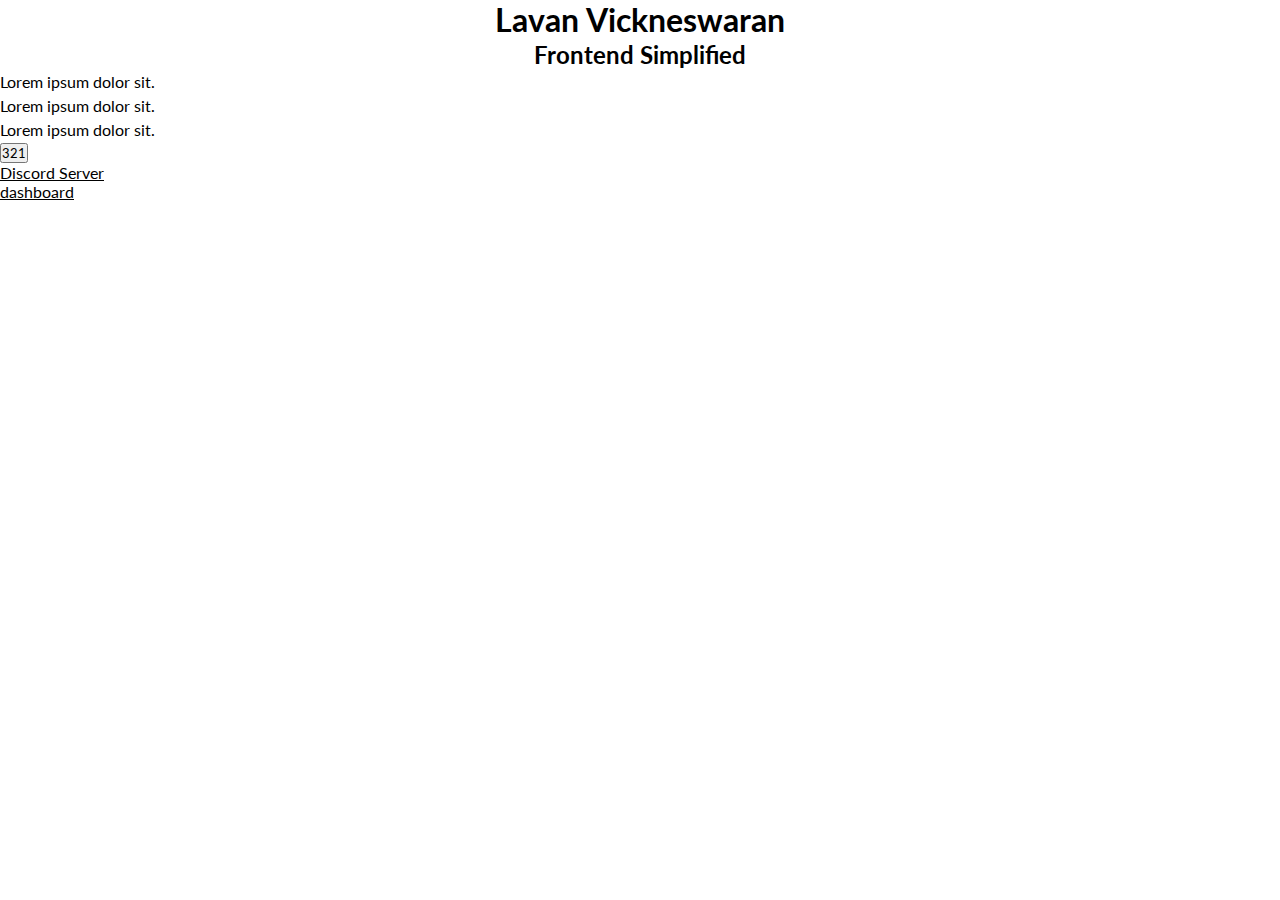
<file: index.html>
<!DOCTYPE html>
<html lang="en">
<head>
    <meta charset="UTF-8">
    <meta http-equiv="X-UA-Compatible" content="IE=edge">
    <meta name="viewport" content="width=device-width, initial-scale=1.0">
    <title>Lavan Vickneswaran</title>
    <link rel="stylesheet" href="./styles.css">
</head>
<body>
    <section id="about-me">
        <nav>
         <div class="personal__logo"></div>
        </nav>
    </section>
    <h1>Lavan Vickneswaran</h1>
    <h2>Frontend Simplified</h2>
    <p>Lorem ipsum dolor sit.</p>
    <p>Lorem ipsum dolor sit.</p>
    <p>Lorem ipsum dolor sit.</p>
    <button>321</button>
    <div>
        <a href="https://discord.gg/frontend" target="_blank">Discord Server</a>
    </div>
    <div>
        <a href="/dashboard.html" target="_blank">dashboard</a>
    </div>
</body>
</html>
</file>
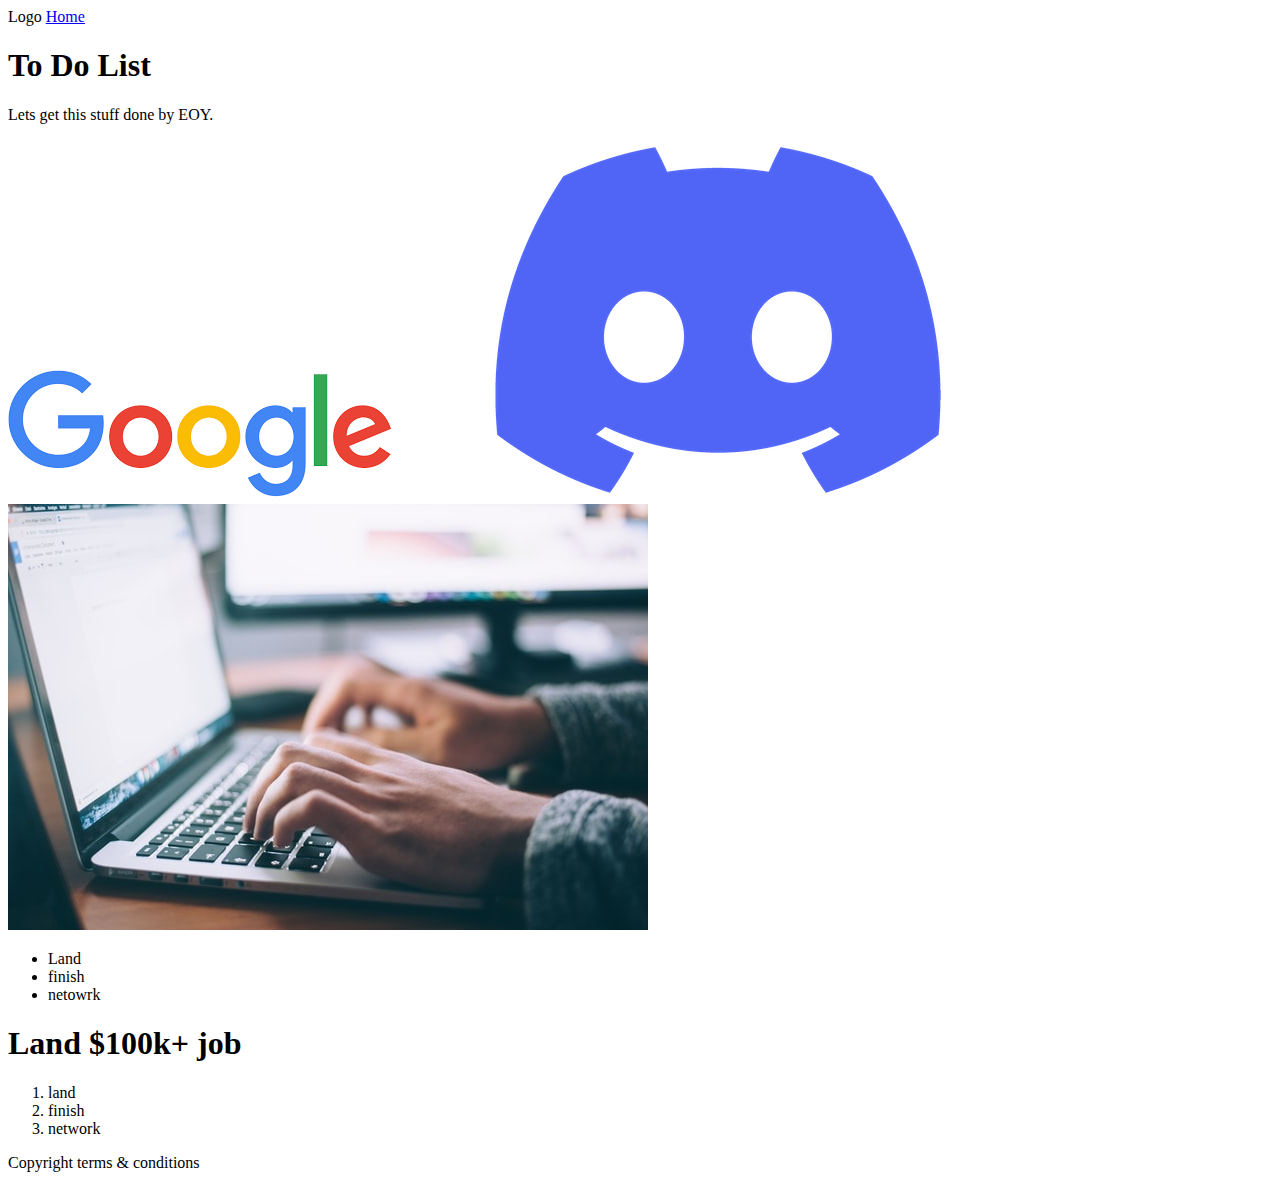
<file: dashboard.html>
<!DOCTYPE html>
<html lang="en">
  <head>
    <meta charset="UTF-8" />
    <meta http-equiv="X-UA-Compatible" content="IE=edge" />
    <meta name="viewport" content="width=device-width, initial-scale=1.0" />
    <title>Document</title>
  </head>
  <body>
    <div>
      <nav>
        Logo
        <a href="/index.html">Home</a>
      </nav>
    </div>
    <main>
      <section>
        <h1>To Do List</h1>
        <p>Lets get this stuff done by EOY.</p>
        <img src="[data-uri]" alt="">
        <img src="./assets/discord.png" alt="">
        <img src="./assets/about.jpg" alt="">
        <ul>
          <li>Land</li>
          <li>finish</li>
          <li>netowrk</li>
        </ul>
      </section>
      <section>
        <h1>Land $100k+ job</h1>
        <ol> 
          <li>land</li>
          <li>finish</li>
          <li>network</li>
        </ol>
      </section>
    </main>

    <footer>Copyright terms & conditions</footer>
  </body>
</html>
</file>
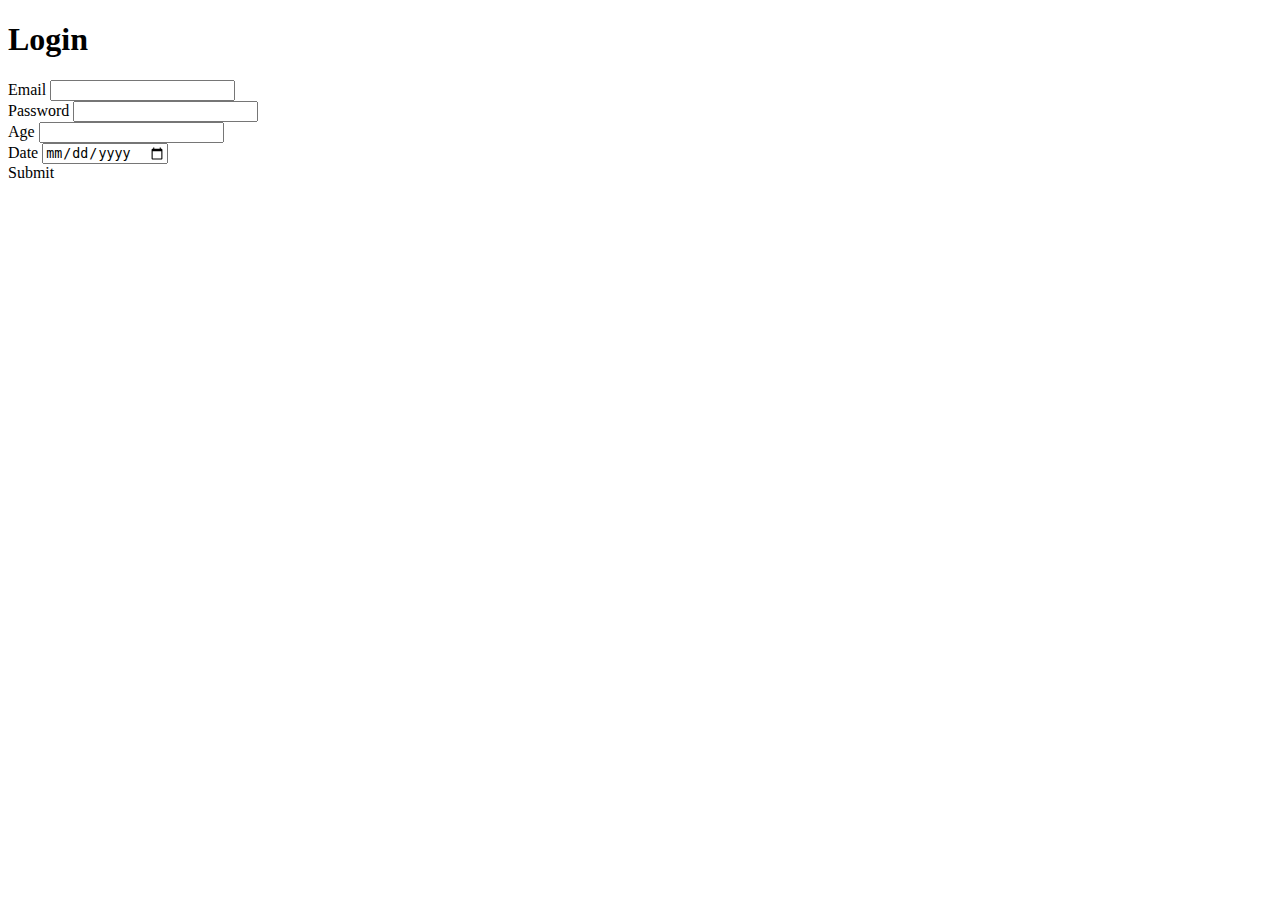
<file: login.html>
<!DOCTYPE html>
<html lang="en">
  <head>
    <title>Document</title>
  </head>
  <body>
    <h1>Login</h1>
    <form>
    <div>
      <label for="">Email</label>
      <input type="email" required/>
    </div>
    <div>
      <label for="">Password</label>
      <input type="password" required />
    </div>
    <div>
        <label for="">Age</label>
        <input type="number" required/>
      </div>
      <div>
        <label for="">Date</label>
        <input type="date" required/>
      </div>
      <submit>Submit</submit>
    </form>
  </body>
</html>
</file>
<file: styles.css>
@import url('https://fonts.googleapis.com/css2?family=Lato:wght@400;700&family=Roboto+Flex:opsz,wght@8..144,300;8..144,400;8..144,500;8..144,700&display=swap');
*{
  color: black;
  font-family: 'Lato', sans-serif;
  padding: 0;
  margin: 0;
  box-sizing: border-box;  
}

h1, h2, h3, h4, h5, h6, span {
color: 0242424;
text-align: center;
line-height: 1.25;}

p {
Line-height: 1.5;
font-size: 16px;}
</file>
